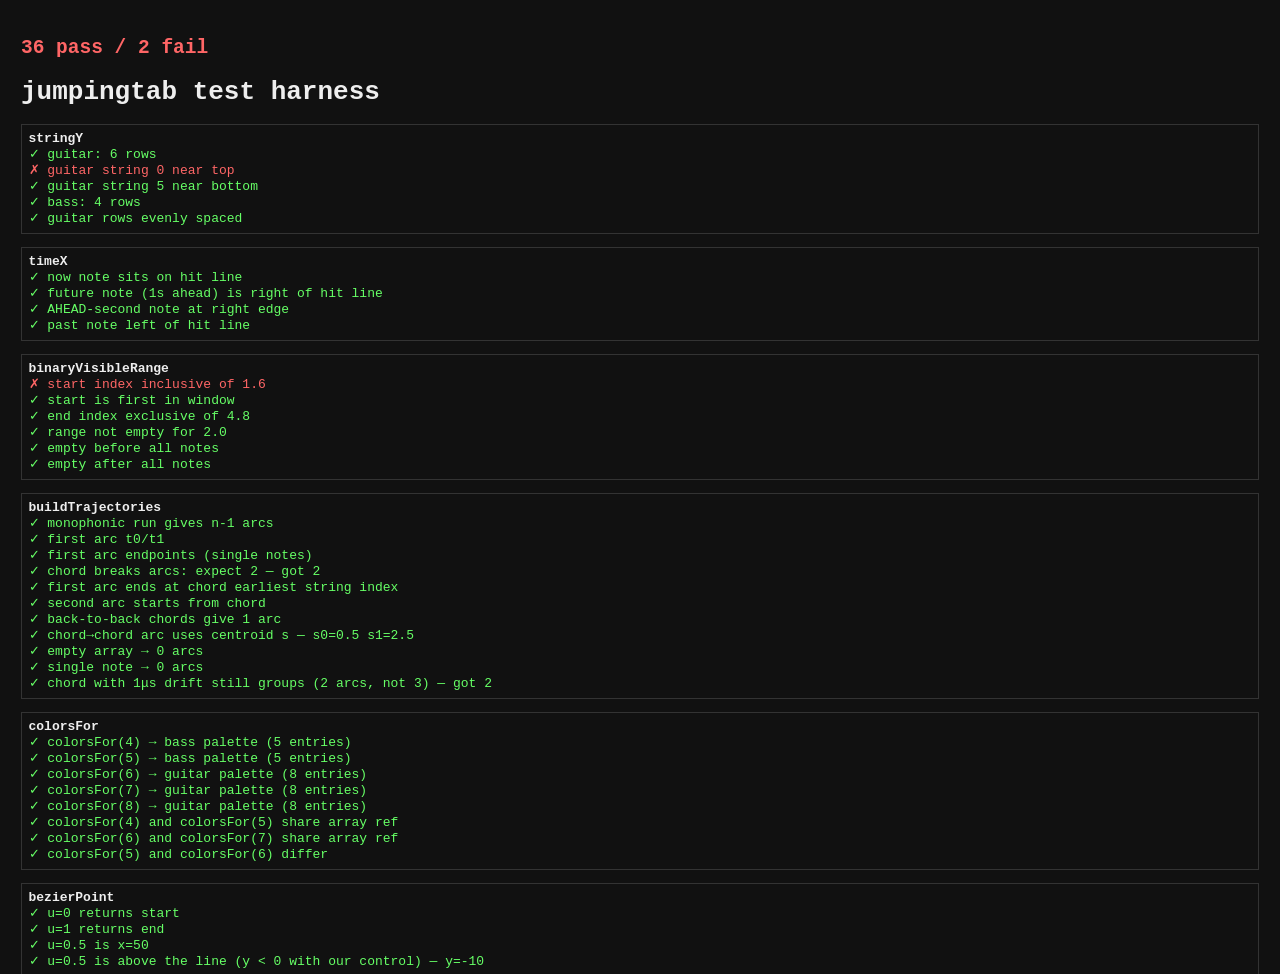
<file: plugins/jumpingtab/test/test.html>
<!DOCTYPE html>
<html>
<head><meta charset="utf-8"><title>jumpingtab tests</title>
<style>
  body { font-family: monospace; padding: 1em; background: #111; color: #eee; }
  .ok { color: #6f6 } .fail { color: #f66 }
  .group { margin: 1em 0; padding: .5em; border: 1px solid #333; }
</style></head>
<body>
<h1>jumpingtab test harness</h1>
<div id="out"></div>
<script src="../screen.js"></script>
<script>
const out = document.getElementById('out');
const core = window.__jumpingtab_core;
let pass = 0, fail = 0;

function group(name) {
  const g = document.createElement('div');
  g.className = 'group';
  g.innerHTML = `<strong>${name}</strong>`;
  out.appendChild(g);
  return g;
}
function check(g, name, cond, detail = '') {
  const line = document.createElement('div');
  line.className = cond ? 'ok' : 'fail';
  line.textContent = (cond ? '✓ ' : '✗ ') + name + (detail ? ' — ' + detail : '');
  g.appendChild(line);
  if (cond) pass++; else { fail++; console.error('FAIL', name, detail); }
}

// ── stringY ──────────────────────────────────────────────
const g1 = group('stringY');
check(g1, 'guitar: 6 rows', core.stringY(0, 200, 6) < core.stringY(5, 200, 6));
check(g1, 'guitar string 0 near top', core.stringY(0, 200, 6) < 60);
check(g1, 'guitar string 5 near bottom', core.stringY(5, 200, 6) > 140);
check(g1, 'bass: 4 rows', core.stringY(0, 200, 4) < core.stringY(3, 200, 4));
check(g1, 'guitar rows evenly spaced',
  Math.abs((core.stringY(1, 200, 6) - core.stringY(0, 200, 6)) -
           (core.stringY(2, 200, 6) - core.stringY(1, 200, 6))) < 0.01);

// ── timeX ────────────────────────────────────────────────
const g2 = group('timeX');
const W = 1000;
const hit = W * core.HIT_LINE_FRAC;
check(g2, 'now note sits on hit line',
  Math.abs(core.timeX(10, 10, W) - hit) < 0.5);
check(g2, 'future note (1s ahead) is right of hit line',
  core.timeX(11, 10, W) > hit);
check(g2, 'AHEAD-second note at right edge',
  Math.abs(core.timeX(10 + core.AHEAD, 10, W) - W) < 1);
check(g2, 'past note left of hit line',
  core.timeX(9.8, 10, W) < hit);

// ── binaryVisibleRange ───────────────────────────────────
const g3 = group('binaryVisibleRange');
const notes = [
  { t: 0.0 }, { t: 0.5 }, { t: 1.0 }, { t: 1.5 }, { t: 2.0 },
  { t: 2.5 }, { t: 3.0 }, { t: 3.5 }, { t: 4.0 }, { t: 4.5 },
];
let r = core.binaryVisibleRange(notes, 2.0);  // window [1.6, 4.8]
check(g3, 'start index inclusive of 1.6', notes[r.start].t >= 1.6);
check(g3, 'start is first in window',
  r.start === 0 || notes[r.start - 1].t < 1.6);
check(g3, 'end index exclusive of 4.8',
  r.end === notes.length || notes[r.end].t > 4.8);
check(g3, 'range not empty for 2.0', r.end > r.start);

r = core.binaryVisibleRange(notes, -10);  // nothing visible
check(g3, 'empty before all notes', r.end <= r.start);

r = core.binaryVisibleRange(notes, 100);  // past end
check(g3, 'empty after all notes', r.end <= r.start);

// ── buildTrajectories ────────────────────────────────────
const g4 = group('buildTrajectories');
// monophonic run of 4 notes → 3 arcs
let arcs = core.buildTrajectories([
  { t: 0.0, s: 2, f: 5 },
  { t: 0.5, s: 3, f: 7 },
  { t: 1.0, s: 1, f: 3 },
  { t: 1.5, s: 0, f: 0 },
]);
check(g4, 'monophonic run gives n-1 arcs', arcs.length === 3);
check(g4, 'first arc t0/t1', arcs[0].t0 === 0.0 && arcs[0].t1 === 0.5);
// For singles, sAvg equals the note's string
check(g4, 'first arc endpoints (single notes)', arcs[0].s0 === 2 && arcs[0].s1 === 3);

// chord in the middle breaks the run
arcs = core.buildTrajectories([
  { t: 0.0, s: 0, f: 3 },  // single
  { t: 0.5, s: 2, f: 5 },  // chord note 1
  { t: 0.5, s: 3, f: 5 },  // chord note 2
  { t: 0.5, s: 4, f: 3 },  // chord note 3
  { t: 1.0, s: 1, f: 7 },  // single
]);
check(g4, 'chord breaks arcs: expect 2', arcs.length === 2,
  'got ' + arcs.length);
check(g4, 'first arc ends at chord earliest string index',
  arcs[0].t1 === 0.5);
check(g4, 'second arc starts from chord',
  arcs[1].t0 === 0.5 && arcs[1].t1 === 1.0);

// two chords back to back → ONE arc connecting chord centroids
arcs = core.buildTrajectories([
  { t: 0.0, s: 0, f: 3 }, { t: 0.0, s: 1, f: 5 },
  { t: 0.5, s: 2, f: 5 }, { t: 0.5, s: 3, f: 7 },
]);
check(g4, 'back-to-back chords give 1 arc', arcs.length === 1);
// First chord centroid: (0+1)/2 = 0.5; second chord centroid: (2+3)/2 = 2.5
check(g4, 'chord→chord arc uses centroid s',
  Math.abs(arcs[0].s0 - 0.5) < 0.001 && Math.abs(arcs[0].s1 - 2.5) < 0.001,
  's0=' + arcs[0].s0 + ' s1=' + arcs[0].s1);

// empty notes
check(g4, 'empty array → 0 arcs', core.buildTrajectories([]).length === 0);

// single note
check(g4, 'single note → 0 arcs',
  core.buildTrajectories([{ t: 1, s: 2, f: 5 }]).length === 0);

// epsilon grouping — notes 1μs apart should still group as a chord
arcs = core.buildTrajectories([
  { t: 0.0, s: 0, f: 3 },
  { t: 0.5, s: 2, f: 5 },
  { t: 0.500001, s: 3, f: 5 },  // drifted by 1μs
  { t: 1.0, s: 1, f: 7 },
]);
check(g4, 'chord with 1μs drift still groups (2 arcs, not 3)',
  arcs.length === 2, 'got ' + arcs.length);

// ── colorsFor ────────────────────────────────────────────
const g_cf = group('colorsFor');
const cFour  = core.colorsFor(4);
const cFive  = core.colorsFor(5);
const cSix   = core.colorsFor(6);
const cSeven = core.colorsFor(7);
const cEight = core.colorsFor(8);
// BASS_COLORS / GUITAR_COLORS are not exported — assert by length
// since BASS_COLORS has 5 entries and GUITAR_COLORS has 8.
check(g_cf, 'colorsFor(4) → bass palette (5 entries)', cFour.length === 5);
check(g_cf, 'colorsFor(5) → bass palette (5 entries)', cFive.length === 5);
check(g_cf, 'colorsFor(6) → guitar palette (8 entries)', cSix.length === 8);
check(g_cf, 'colorsFor(7) → guitar palette (8 entries)', cSeven.length === 8);
check(g_cf, 'colorsFor(8) → guitar palette (8 entries)', cEight.length === 8);
// Boundary: 4 and 5 share the same array reference; 6+ share theirs.
check(g_cf, 'colorsFor(4) and colorsFor(5) share array ref', cFour === cFive);
check(g_cf, 'colorsFor(6) and colorsFor(7) share array ref', cSix === cSeven);
check(g_cf, 'colorsFor(5) and colorsFor(6) differ', cFive !== cSix);

// ── bezierPoint ──────────────────────────────────────────
const g5 = group('bezierPoint');
// quadratic bezier from (0,0) via control (50, -20) to (100, 0)
const p0 = core.bezierPoint(0, 0, 50, -20, 100, 0, 0);
const pMid = core.bezierPoint(0, 0, 50, -20, 100, 0, 0.5);
const p1 = core.bezierPoint(0, 0, 50, -20, 100, 0, 1);
check(g5, 'u=0 returns start', p0.x === 0 && p0.y === 0);
check(g5, 'u=1 returns end', p1.x === 100 && p1.y === 0);
check(g5, 'u=0.5 is x=50', Math.abs(pMid.x - 50) < 0.01);
check(g5, 'u=0.5 is above the line (y < 0 with our control)',
  pMid.y < 0, 'y=' + pMid.y);

document.title = `${pass} pass / ${fail} fail`;
document.body.insertAdjacentHTML('afterbegin',
  `<h2 class="${fail ? 'fail' : 'ok'}">${pass} pass / ${fail} fail</h2>`);
</script>
</body>
</html>
</file>
